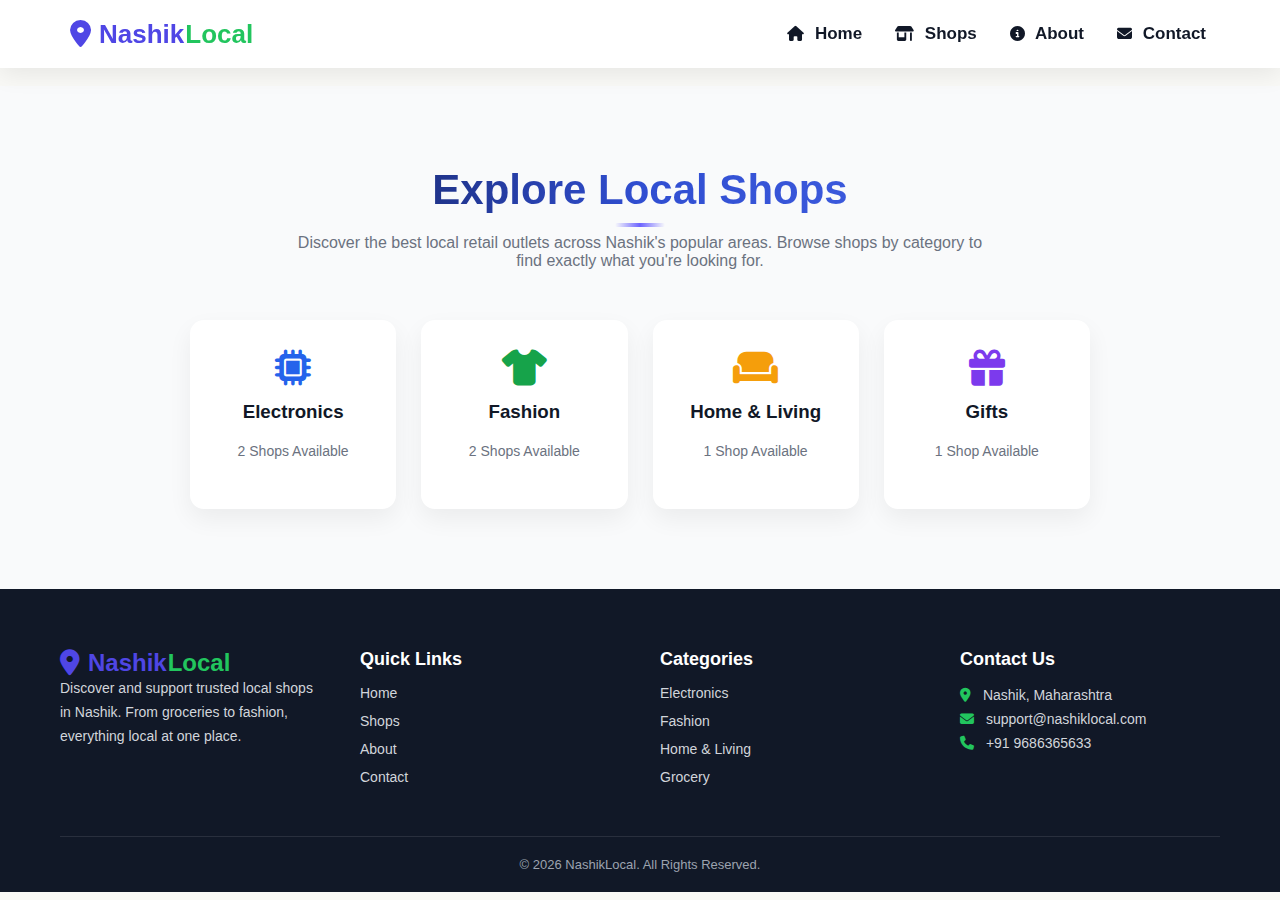
<file: pages/shops.html>
<!DOCTYPE html>
<html lang="en">

<head>
  <meta charset="UTF-8">
  <title>NashikLocal - Shops</title>
  <link rel="stylesheet" href="./../css/shops.css">
  <!-- Font Awesome Icons -->
  <link rel="stylesheet" href="https://cdnjs.cloudflare.com/ajax/libs/font-awesome/6.5.1/css/all.min.css" />
</head>

<body>
  <!-- ================= NAVBAR ================= -->
  <header class="navbar-custom">
    <div class="logo">
      <i class="fa-solid fa-location-dot"></i>
      <!-- <img src="./images/location.png" > -->
      Nashik<span>Local</span>
    </div>
    <nav class="nav-links">
      <a href="./../index.html">
        <i class="fa-solid fa-house"></i> Home
      </a>
      <a href="./pages/shops.html">
        <i class="fa-solid fa-shop"></i> Shops
      </a>
      <a href="./../pages/about.html">
        <i class="fa-solid fa-circle-info"></i> About
      </a>
      <a href="./../pages/contact.html">
        <i class="fa-solid fa-envelope"></i> Contact
      </a>
    </nav>
  </header>
  <br />


  <!-- Main Section -->
  <section class="hero">
    <h1 class="animation-title">Explore Local Shops</h1>
    <p>
      Discover the best local retail outlets across Nashik's popular areas.
      Browse shops by category to find exactly what you're looking for.
    </p>

    <div class="categories">
      <a href="./electronics.html" class="categories-decore">
        <div class="card">
          <i class="fa-solid fa-microchip blue"></i>
          <h3>Electronics</h3>
          <p>2 Shops Available</p>
        </div>
      </a>

      <a href="./fashion.html" class="categories-decore">
        <div class="card">
          <i class="fa-solid fa-shirt green"></i>
          <h3>Fashion</h3>
          <p>2 Shops Available</p>
        </div>
      </a>

      <a href="./home&living.html" class="categories-decore">
        <div class="card">
          <i class="fa-solid fa-couch yellow"></i>
          <h3>Home & Living</h3>
          <p>1 Shop Available</p>
        </div>
      </a>

      <a href="" class="categories-decore">
        <div class="card">
          <i class="fa-solid fa-gift purple"></i>
          <h3>Gifts</h3>
          <p>1 Shop Available</p>
        </div>
      </a>
    </div>
  </section>

  <!-- Footer -->
  <footer class="footer">
    <div class="footer-container">

      <!-- Brand -->
      <div class="footer-col">
        <h2 class="footer-logo">
          <i class="fa-solid fa-location-dot"></i>
          Nashik<span>Local</span>
        </h2>

        <p>
          Discover and support trusted local shops in Nashik.
          From groceries to fashion, everything local at one place.
        </p>
      </div>

      <!-- Quick Links -->
      <div class="footer-col">
        <h3>Quick Links</h3>
        <ul>
          <li><a href="./../index.html">Home</a></li>
          <li><a href="./../pages/shops.html">Shops</a></li>
          <li><a href="./../pages/about.html">About</a></li>
          <li><a href="./../pages/contact.html">Contact</a></li>
        </ul>
      </div>

      <!-- Categories -->
      <div class="footer-col">
        <h3>Categories</h3>
        <ul>
          <li><a href="#">Electronics</a></li>
          <li><a href="#">Fashion</a></li>
          <li><a href="#">Home & Living</a></li>
          <li><a href="#">Grocery</a></li>
        </ul>
      </div>

      <!-- Contact -->
      <div class="footer-col">
        <h3>Contact Us</h3>

        <p>
          <i class="fa-solid fa-location-dot"></i>
          Nashik, Maharashtra
        </p>

        <p>
          <i class="fa-solid fa-envelope"></i>
          support@nashiklocal.com
        </p>

        <p>
          <i class="fa-solid fa-phone"></i>
          +91 9686365633
        </p>
      </div>

    </div>

    <div class="footer-bottom">
      <p>© 2026 NashikLocal. All Rights Reserved.</p>
    </div>
  </footer>

</body>

</html>
</file>
<file: css/shops.css>
/* main Shops page  */
body {
    margin: 0;
    padding: 0;
    box-sizing: border-box;
    font-family: 'Segoe UI', sans-serif;
    background-color: #f9f9f6;
}

/* Navbar */
.navbar-custom {
    display: flex;
    justify-content: space-between;
    align-items: center;
    padding: 18px 70px;
    background: rgba(255, 255, 255, 0.95);
    backdrop-filter: blur(10px);
    box-shadow: 0 6px 25px rgba(0, 0, 0, 0.08);
    position: sticky;
    top: 0;
    z-index: 1000;
}

/* LOGO container */
.logo {
    display: flex;
    /* horizontal layout */
    align-items: center;
    /* vertically center all items */
    gap: 8px;
    /* space between icon, image, text */
    font-size: 26px;
    /* text size */
    font-weight: 900;
    color: #4f46e5;
}

/* span color */
.logo span {
    color: #22c55e;
    padding-left: 0;
    display: inline-block;
    margin-left: -7px;
}

/* Font Awesome icon */
.logo i {
    font-size: 28px;
    color: #4f46e5;
}

/* Logo image */
.logo img {
    height: 35px;
    /* adjust size as needed */
    width: auto;
    display: block;
}

/* NAVIGATION LINKS */
.nav-links {
    display: flex;
    gap: 25px;
    align-items: center;
}

.nav-links a {
    text-decoration: none;
    font-size: 17px;
    font-weight: 600;
    color: #111827;
    position: relative;
    padding: 6px 4px;
}

.nav-links a i {
    margin-right: 6px;
    font-size: 15px;
    color: inherit;
}

.nav-links a::after {
    content: "";
    position: absolute;
    left: 0;
    bottom: -6px;
    width: 0%;
    height: 3px;
    background: #22c55e;
    transition: 0.3s;
    border-radius: 5px;
}

.nav-links a:hover::after,
.nav-links a.active::after {
    width: 100%;
}

.nav-links a:hover {
    color: #4f46e5;
}

.nav-links a.active {
    color: #22c55e;
}

/* Hero Section */
.hero {
    background: #f9fafb;
    padding: 80px 20px;
    text-align: center;
}

/* Animated Title */
.animation-title {
    font-size: 42px;
    font-weight: 700;
    background: linear-gradient(to right, #000000, #304ed1, #4f6df0);
    -webkit-background-clip: text;
    -webkit-text-fill-color: transparent;
    background-clip: text;
    position: relative;
    display: flex;
    align-items: center;
    justify-content: center;
    margin-bottom: 20px;
    transition: 0.2s;
}

.animation-title:hover {
    transform: scale(1.1);
}

/* Small shadow line below heading */
.animation-title::after {
    content: "";
    position: absolute;
    left: 50%;
    transform: translateX(-50%);
    bottom: -13px;
    width: 50px;
    height: 4px;
    background: linear-gradient(90deg, transparent, #6c63ff, transparent);
    border-radius: 10px;
    animation: underlineMove 1.6s ease-in-out infinite;
}

/* Hero section */
.hero p {
    max-width: 700px;
    margin: 20px auto;
    color: #6b7280;
    font-size: 16px;
}

/* Categories */
.categories {
    display: grid;
    grid-template-columns: repeat(auto-fit, minmax(200px, 1fr));
    gap: 25px;
    max-width: 900px;
    margin: 50px auto 0;
}

.categories-decore {
    text-decoration: none;
    cursor: pointer;
}

.card {
    background: white;
    padding: 30px;
    border-radius: 14px;
    box-shadow:0px 10px 25px rgba(0,0,0,0.8);
    transition: 0.3s;
    cursor: pointer;
    animation: fadeSlider 16s infinite;
}

.card::after {
    transform: translateY(-6px); 
     content: "";
    position: absolute;
    box-shadow:0px 10px 25px rgba(0,0,0,0.3);
}

.card i {
    font-size: 36px;
    margin-bottom: 15px;
}

.card h3 {
    margin-bottom: 5px;
    color: #111827;
}

.card p {
    color: #6b7280;
    font-size: 14px;
}

/* Icon Colors */
.blue {
    color: #2563eb;
}

.green {
    color: #16a34a;
}

.yellow {
    color: #f59e0b;
}

.purple {
    color: #7c3aed;
}

/* Footer */

.footer {
  background: #111827;
  color: #E5E7EB;
  padding: 60px 60px 20px;
}

.footer-container {
  display: grid;
  grid-template-columns: repeat(auto-fit, minmax(220px, 1fr));
  gap: 40px;
}

/* Logo */
.footer-logo {
  display: flex;
  align-items: center;
  gap: 8px;
  font-size: 24px;
  font-weight: 700;
  color: #4F46E5;
}

.footer-logo i {
  font-size: 26px;
}

.footer-logo span {
  color: #22C55E;
  display: inline-block;
  margin-left: -7px;
}

.footer-col h3 {
  margin-bottom: 14px;
  font-size: 18px;
  color: #ffffff;
}

.footer-col p {
  font-size: 14px;
  line-height: 1.7;
  color: #D1D5DB;
}

.footer-col p i {
  margin-right: 8px;
  color: #22C55E;
  font-size: 14px;
}

.footer-col ul {
  list-style: none;
  padding: 0;
}

.footer-col ul li {
  margin-bottom: 10px;
}

.footer-col ul li a {
  text-decoration: none;
  color: #D1D5DB;
  font-size: 14px;
  transition: 0.3s;
}

.footer-col ul li a:hover {
  color: #22C55E;
  padding-left: 4px;
}

/* Bottom bar */
.footer-bottom {
  margin-top: 40px;
  padding-top: 20px;
  border-top: 1px solid rgba(255, 255, 255, 0.1);
  text-align: center;
  font-size: 13px;
  color: #9CA3AF;
}

/* Responsive */
@media(max-width:768px) {
    .footer {
        padding: 40px 24px 20px;
    }
}

/* Responsive */
@media (max-width: 768px) {
    .navbar-custom {
        flex-direction: column;
        padding: 15px 25px;
        gap: 12px;
    }

    .nav-links {
        flex-wrap: wrap;
        justify-content: center;
    }

    .hero-content h1 {
        font-size: 35px;
    }

    .hero-content p {
        font-size: 16px;
    }
}

/* main Shops page  */
* {
    margin: 0;
    padding: 0;
    box-sizing: border-box;
    font-family: 'Segoe UI', sans-serif;
}

/* Navbar */
.navbar-custom {
    display: flex;
    justify-content: space-between;
    align-items: center;
    padding: 18px 70px;
    background: rgba(255, 255, 255, 0.95);
    backdrop-filter: blur(10px);
    box-shadow: 0 6px 25px rgba(0, 0, 0, 0.08);
    position: sticky;
    top: 0;
    z-index: 1000;
}

.logo {
    font-size: 26px;
    font-weight: 900;
    color: #4f46e5;
}

.logo span {
    color: #22c55e;
}

.nav-links {
    display: flex;
    gap: 25px;
    align-items: center;
}

.nav-links a {
    text-decoration: none;
    font-size: 17px;
    font-weight: 600;
    color: #111827;
    position: relative;
    padding: 6px 4px;
    transition: 0.3s;
}

.nav-links a::after {
    content: "";
    position: absolute;
    left: 0;
    bottom: -6px;
    width: 0%;
    height: 3px;
    background: #22c55e;
    transition: 0.3s;
    border-radius: 5px;
}

.nav-links a:hover::after,
.nav-links a.active::after {
    width: 100%;
}

.nav-links a:hover {
    color: #4f46e5;
}

.nav-links a.active {
    color: #22c55e;
}

.btn-business {
    padding: 10px 20px;
    background: linear-gradient(135deg, #4f46e5, #22c55e);
    color: #fff !important;
    border-radius: 30px;
    font-weight: bold;
    box-shadow: 0 5px 15px rgba(79, 70, 229, 0.25);
    transition: 0.3s;
}

.btn-business:hover {
    transform: translateY(-3px);
    box-shadow: 0 10px 25px rgba(34, 197, 94, 0.3);
}

/* Hero Section */
.hero {
    background: #f9fafb;
    padding: 80px 20px;
    text-align: center;
}

/* .hero h1 {
    font-size: 42px;
    color: #111827;
}

.hero h1 span {
    background-color: rgb(linear-gradient(47,79,216,0.25))
} */

.animated-title {
    font-size: 48px;
    font-weight: 700;
    background: linear-gradient(to right, #000000, #9f4ce8);
    /* -webkit-background-clip: text;
    -webkit-text-fill-color: transparent; */

    background-clip: text;
    color: transparent;

    position: relative;
    display: inline-block;

}

/* glowing animated line */
.animated-title::after {
    content: "";
    position: absolute;
    left: 50%;
    bottom: -14px;
    transform: translateX(-50%);
    width: 60px;
    height: 4px;
    background: linear-gradient(90deg, transparent, #6c63ff, transparent);
    border-radius: 10px;
    animation: underlineMove 1.6s ease-in-out infinite;
}

.hero p {
    max-width: 700px;
    margin: 20px auto;
    color: #6b7280;
    font-size: 16px;
}

/* Categories */
.categories {
    display: grid;
    grid-template-columns: repeat(auto-fit, minmax(200px, 1fr));
    gap: 25px;
    max-width: 900px;
    margin: 50px auto 0;
}

.categories-decore {
    text-decoration: none;
}

.card {
    background: white;
    padding: 30px;
    border-radius: 14px;
    box-shadow: 0 10px 25px rgba(0, 0, 0, 0.06);
    transition: 0.3s;
}

.card:hover {
    transform: translateY(-6px);
}

.card i {
    font-size: 36px;
    margin-bottom: 15px;
}

.card h3 {
    margin-bottom: 5px;
    color: #111827;
}

.card p {
    color: #6b7280;
    font-size: 14px;
}

/* Icon Colors */
.blue {
    color: #2563eb;
}

.green {
    color: #16a34a;
}

.yellow {
    color: #f59e0b;
}

.purple {
    color: #7c3aed;
}

/* Footer */
/* Footer */

.footer {
    background: #111827;
    color: #E5E7EB;
    padding: 60px 60px 20px;
}

.footer-container {
    display: grid;
    grid-template-columns: repeat(auto-fit, minmax(220px, 1fr));
    gap: 40px;
}

.footer-logo {
    font-size: 24px;
    font-weight: 700;
    color: #4F46E5;
}

.footer-logo span {
    color: #22C55E;
}

.footer-col h3 {
    margin-bottom: 14px;
    font-size: 18px;
    color: #ffffff;
}

.footer-col p {
    font-size: 14px;
    line-height: 1.7;
    color: #D1D5DB;
}

.footer-col ul {
    list-style: none;
    padding: 0;
}

.footer-col ul li {
    margin-bottom: 10px;
}

.footer-col ul li a {
    text-decoration: none;
    color: #D1D5DB;
    font-size: 14px;
    transition: 0.3s;
}

.footer-col ul li a:hover {
    color: #22C55E;
    padding-left: 4px;
}

/* Bottom bar */
.footer-bottom {
    margin-top: 40px;
    padding-top: 20px;
    border-top: 1px solid rgba(255, 255, 255, 0.1);
    text-align: center;
    font-size: 13px;
    color: #9CA3AF;
}

/* Responsive */
@media(max-width:768px) {
    .footer {
        padding: 40px 24px 20px;
    }
}

/* Responsive */
@media (max-width: 768px) {
    .navbar-custom {
        flex-direction: column;
        padding: 15px 25px;
        gap: 12px;
    }

    .nav-links {
        flex-wrap: wrap;
        justify-content: center;
    }

    .hero-content h1 {
        font-size: 35px;
    }

    .hero-content p {
        font-size: 16px;
    }
}

/* Responsive */
@media(max-width:768px) {
    .footer {
        padding: 40px 24px 20px;
    }
}

/* Responsive */
@media (max-width: 768px) {
    .navbar-custom {
        flex-direction: column;
        padding: 15px 25px;
        gap: 12px;
    }

    .nav-links {
        flex-wrap: wrap;
        justify-content: center;
    }

    .hero-content h1 {
        font-size: 35px;
    }

    .hero-content p {
        font-size: 16px;
    }
}
</file>
